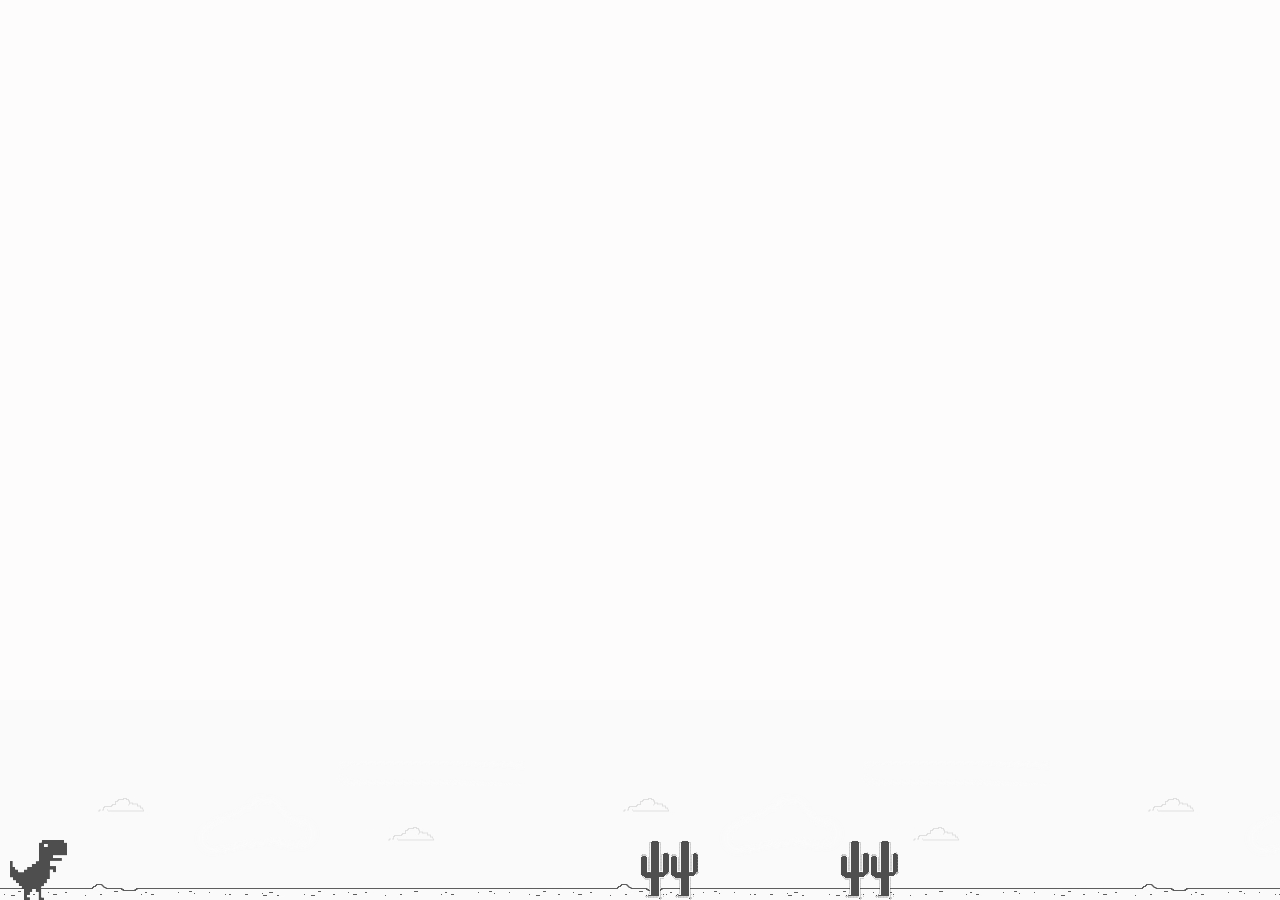
<file: dino-game/index.html>
<!DOCTYPE html>
<html lang="pt-br">
<head>
    <meta charset="UTF-8">
    <meta http-equiv="X-UA-Compatible" content="IE=edge">
    <meta name="viewport" content="width=device-width, initial-scale=1.0">
    <link rel="stylesheet" href="style.css" type="text/css">
    <title>Dino Game</title>
</head>
<body>
    <div class="background">
        <div class="dino"></div>
    </div>
    <script src="script.js"></script>
</body>
</html>
</file>
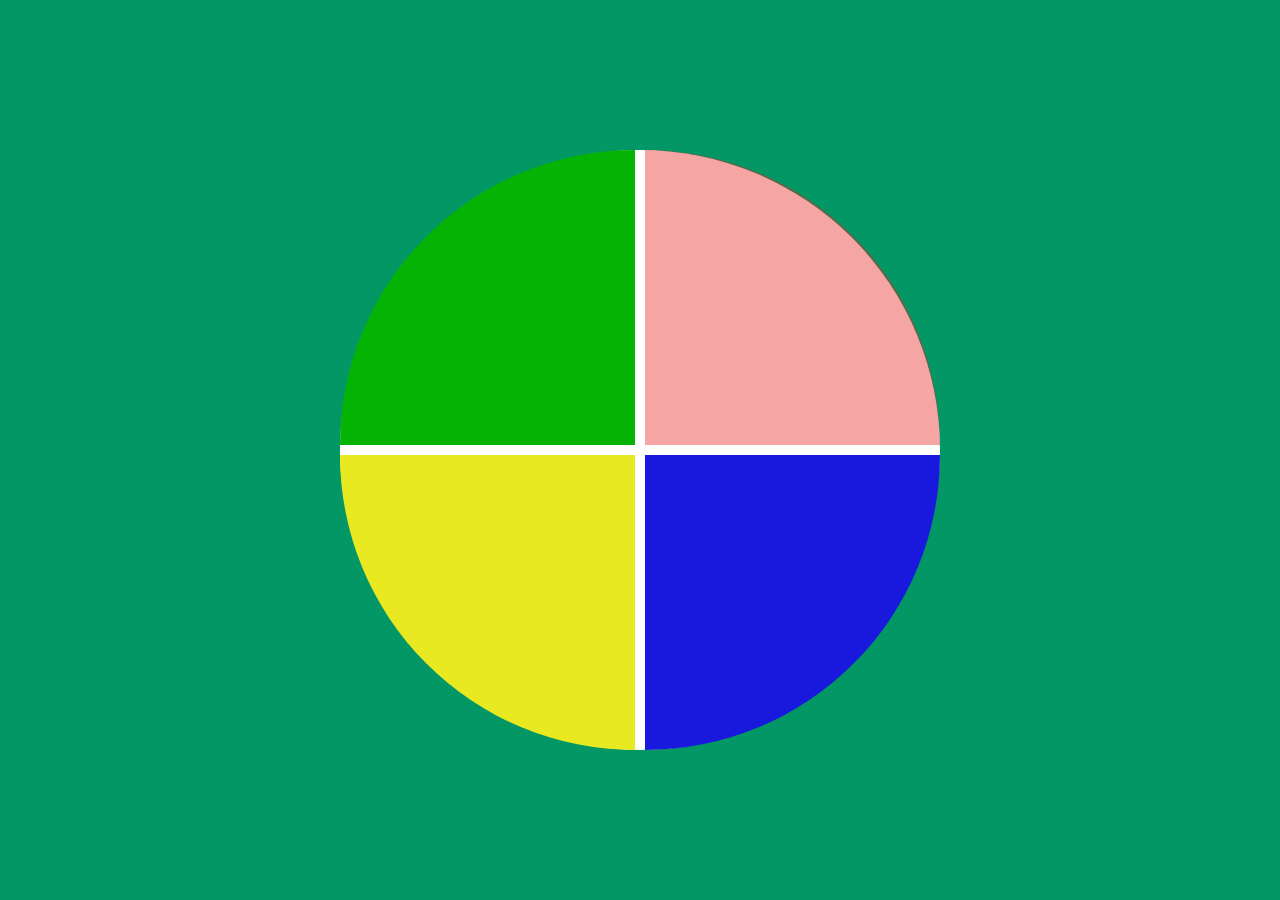
<file: genius/index.html>
<!DOCTYPE html>
<html lang="pt-br">
<head>
    <meta charset="UTF-8">
    <meta http-equiv="X-UA-Compatible" content="IE=edge">
    <meta name="viewport" content="width=device-width, initial-scale=1.0">
    <link rel="stylesheet" href="style.css" type="text/css">
    <title>Genius</title>
</head>
<body>
    <div class="main-game">
        <div class="genius">
            <div class="blue"></div>
            <div class="yellow"></div>
            <div class="red"></div>
            <div class="green"></div>
        </div>
    </div>
    <script src="script.js"></script>
</body>
</html>
</file>
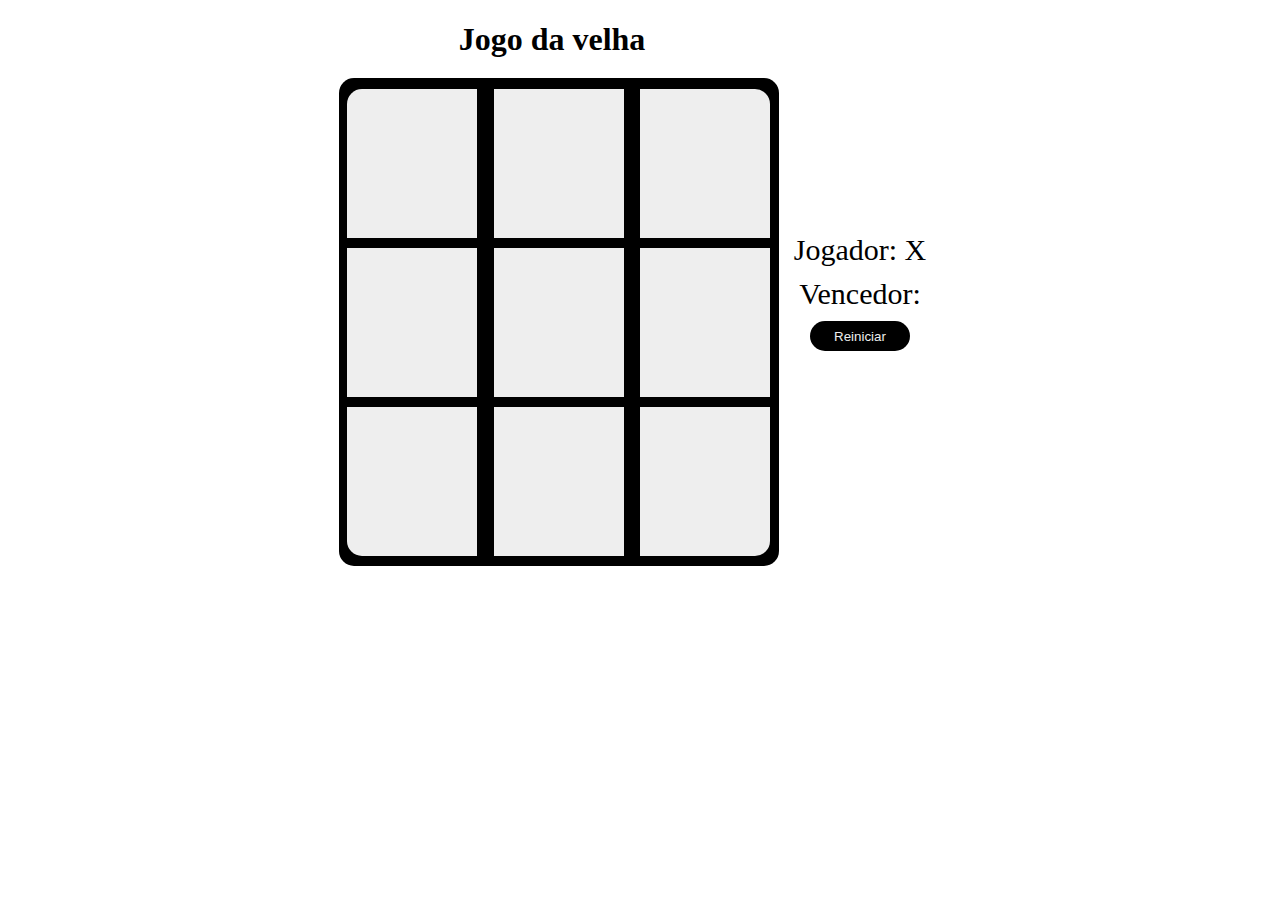
<file: Jogo da velha/index.html>
<!DOCTYPE html>
<html lang="pt-br">
<head>
    <meta charset="UTF-8">
    <meta http-equiv="X-UA-Compatible" content="IE=edge">
    <meta name="viewport" content="width=device-width, initial-scale=1.0">
    <link rel="stylesheet" href="style.css" type="text/css">
    <title>Jogo da velha</title>
</head>
<body>
    <h1>Jogo da velha</h1>
    <section class="game">
        <div>
            <div id="1" class="quadrado quad1" onclick="escolherQuadrado(this.id)">-</div>
            <div id="2" class="quadrado" onclick="escolherQuadrado(this.id)">-</div>
            <div id="3" class="quadrado quad3" onclick="escolherQuadrado(this.id)">-</div>
        </div>
        <div>
            <div id="4" class="quadrado" onclick="escolherQuadrado(this.id)">-</div>
            <div id="5" class="quadrado" onclick="escolherQuadrado(this.id)">-</div>
            <div id="6" class="quadrado" onclick="escolherQuadrado(this.id)">-</div>
        </div>
        <div>
            <div id="7" class="quadrado quad7" onclick="escolherQuadrado(this.id)">-</div>
            <div id="8" class="quadrado" onclick="escolherQuadrado(this.id)">-</div>
            <div id="9" class="quadrado quad9" onclick="escolherQuadrado(this.id)">-</div>
        </div>
    </section>
    <section class="info">
        <div class="jogador">
            <label>Jogador:</label>
            <label id="jogador-selecionado"></label>
        </div>
        <div class="vencedor">
            <label>Vencedor:</label>
            <label id="vencedor-selecionado"></label>
        </div>
        <button onclick="reiniciar()">Reiniciar</button>
    </section>
    <script src="velha.js"></script>
</body>
</html>
</file>
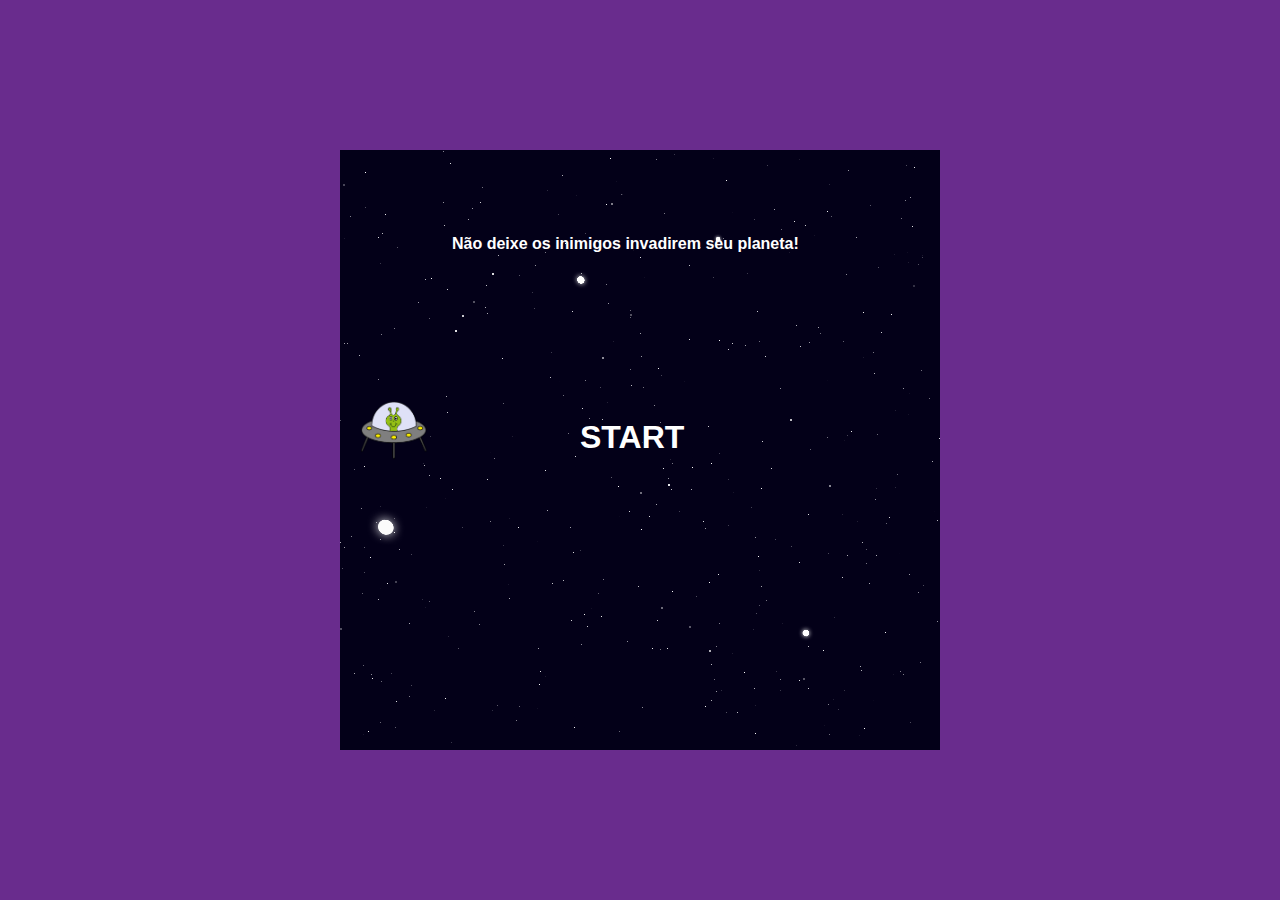
<file: Shooter Space/index.html>
<!DOCTYPE html>
<html lang="pt-br">
<head>
    <meta charset="UTF-8">
    <meta http-equiv="X-UA-Compatible" content="IE=edge">
    <meta name="viewport" content="width=device-width, initial-scale=1.0">
    <link rel="stylesheet" href="style.css" type="text/css">
    <title>Shooter Space</title>
</head>
<body>
    <div id="main-play-area">
        <img class="player" src="img/hero.png" alt="hero">
        <h4 class="game-instructions">
            Não deixe os inimigos invadirem seu planeta!
        </h4>
        <div class="start-button">
            <h1>START</h1>
        </div>
    </div>
    <script src="script.js"></script>
</body>
</html>
</file>
<file: dino-game/style.css>
*{
    margin: 0;
    padding: 0;
}
body{
    background: rgb(253, 252, 252);
}
.dino{
    width: 60px;
    height: 60px;
    position: absolute;
    background-image: url(img/dino.png);
    bottom: 0;
    left: 10px;
}

.cactus{
    position: absolute;
    width: 60px;
    height: 60px;
    background-image: url(img/cactus.png);
    bottom: 0;
}

.game-over{
    text-align: center;
    font-size: 50px;
    margin-top: 150px   ;
    color: rgb(29, 30, 31);
}
.background {
    position: absolute;
    bottom: 0px;
    background-image: url('img/background.png');
    background-repeat: repeat-x;
    animation: slideright 600s infinite linear;
    -webkit-animation: slideright 1000s infinite linear;
    width: 100%;
    height: 200px;
  }
@keyframes slideright{
    from{
        background-position: 70000%;
    }
    to{
        background-position: 0;
    }
}
</file>
<file: genius/style.css>
body{
    margin: 0;
    background-color: rgb(3, 151, 102);
}

.main-game{
    display: flex;
    justify-content: center;
    align-items: center;
    height: 100vh;
    width: 100vw;
}

.genius{
    display: grid;
    grid-template-areas:'green red' 'yellow blue';
    grid-gap: 10px;
    background-color: #fff;
    border-radius: 100%;
    width: 600px;
    height: 600px;
}
.blue{
    grid-area: blue;
    background: rgb(25, 25, 221);
    border-bottom-right-radius: 100%;
}
.red{
    grid-area: red;
    background: rgb(233, 30, 30);
    border-top-right-radius: 100%;
}
.yellow{
    grid-area: yellow;
    background: rgb(233, 233, 33);
    border-bottom-left-radius: 100%;
}
.green{
    grid-area: green;
    background: rgb(4, 179, 4);
    border-top-left-radius: 100%;
}

.selected{
    opacity: 0.4;
}
</file>
<file: Jogo da velha/style.css>
body{
    text-align: center;
    display: flex;
    flex-direction: row;
    justify-content: center;
    align-items: center;
}
h1{
    position: absolute;
    top: 0;
    margin-right: 11rem;
}
.game{
    border-radius: 15px;
    margin-top: 70px;
    display: flex;
    align-items: center;
    background-color: #000;
    width: 440px;
    height: 488px;
}
.quadrado{
    display: inline-block;
    width: 50px;
    text-align: center;
    background: #eee;
    padding: 40px;
    font-size: 60px;
    margin: 5px;
    cursor: pointer;
    color: #eee;
}
.info{
    padding: 15px;
}
.jogador, .vencedor{
    font-size: 30px;
    margin-top: 10px;
}
.quad1{
    border-top-left-radius: 15px;
}
.quad3{
    border-bottom-left-radius: 15px;
}
.quad7{
    border-top-right-radius: 15px;
}
.quad9{
    border-bottom-right-radius: 15px;
}
button{
    margin-top: 10px;
    width: 100px;
    height: 30px;
    background: #000;
    cursor: pointer;
    color: #eee;
    border-style: none;
    border-radius: 15px;
}
</file>
<file: Shooter Space/style.css>
body{
    height: 100vh;
    width: 100%;
    display: flex;
    justify-content: center;
    align-items: center;
    margin: 0;
    padding: 0;
    font-family: sans-serif;
    background-color: rgba(76, 2, 119, 0.836);
}

#main-play-area{
    background-color: black;
    background-image: url(img/space.png);
    height: 600px;
    width: 600px;
}

.game-instructions{
    position: relative;
    color: white;
    left: 7rem;
    top: 0px;
}
.start-button{
    position: relative;
    color: white;
    top: 9rem;
    left: 15rem;
    cursor: pointer;
}

.player{
    position: relative;
    height: 60px;
    width: 70px;
    left: 20px;
    top: 250px;
}

.laser{
    position: relative;
    width: 40px;
    height: 30px;
}

.alien{
    height: 60px;
    width: 70px;
    position: relative;
}
.alien-transition{
    opacity: 1;
    transition: opacity 1.5s ease-in-out;
}
.dead-alien{
    height: 60px;
    width: 70px;
    position: relative;
    opacity: 0;
}
</file>
